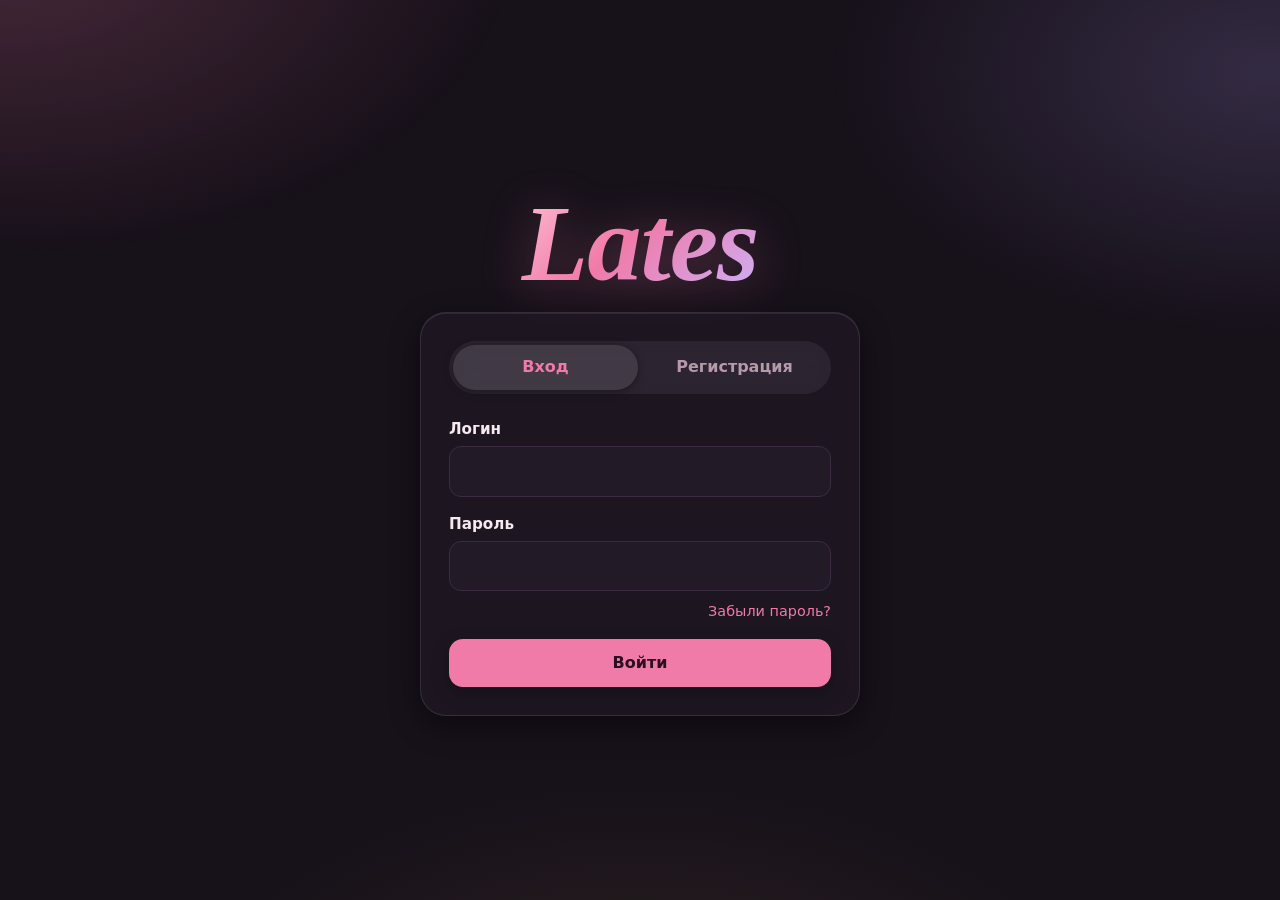
<file: index.html>
<!doctype html>
<html lang="ru">
<head>
  <meta charset="utf-8">
  <meta name="viewport" content="width=device-width, initial-scale=1, viewport-fit=cover">
  <meta http-equiv="Content-Security-Policy" content="default-src 'self'; connect-src 'self' https://script.google.com https://script.googleusercontent.com; img-src 'self' data:; style-src 'self' https://fonts.googleapis.com; font-src https://fonts.gstatic.com; script-src 'self'; base-uri 'none'; form-action 'none'">
  <title>Lates</title>
  <meta name="theme-color" content="#17111a">
  <link rel="manifest" href="manifest.webmanifest">
  <link rel="icon" href="icons/icon-192.png" type="image/png">
  <link rel="apple-touch-icon" href="icons/apple-touch-icon.png">
  <meta name="apple-mobile-web-app-capable" content="yes">
  <meta name="mobile-web-app-capable" content="yes">
  <meta name="apple-mobile-web-app-status-bar-style" content="black-translucent">
  <meta name="apple-mobile-web-app-title" content="Lates">
  <link rel="preconnect" href="https://fonts.googleapis.com">
  <link rel="preconnect" href="https://fonts.gstatic.com" crossorigin>
  <link href="https://fonts.googleapis.com/css2?family=Manrope:wght@400;500;600;700&family=Marck+Script&family=Playfair+Display:ital,wght@1,600;1,700&display=swap" rel="stylesheet">
  <link rel="stylesheet" href="styles.css">
</head>
<body>
  <div id="boot" class="boot" aria-live="polite">Загрузка…</div>

  <!-- Вход и регистрация -->
  <main id="view-auth" class="auth" hidden>
    <aside class="brand">
      <p class="brand-word">Lates</p>
    </aside>

    <section class="auth-panel">
      <h1 class="visually-hidden">Lates</h1>
      <div class="tabs" role="tablist" aria-label="Вход или регистрация">
        <button type="button" role="tab" id="tab-login" aria-selected="true" aria-controls="form-login">Вход</button>
        <button type="button" role="tab" id="tab-register" aria-selected="false" aria-controls="form-register">Регистрация</button>
      </div>

      <form id="form-login" class="form" autocomplete="on" novalidate>
        <label>Логин
          <input name="username" type="text" autocomplete="username" autocapitalize="none" spellcheck="false" required>
        </label>
        <label>Пароль
          <input name="password" type="password" autocomplete="current-password" required>
        </label>
        <a class="forgot" href="https://t.me/Qw1ck16" target="_blank" rel="noopener noreferrer">Забыли пароль?</a>
        <p class="form-error" role="alert" hidden></p>
        <button type="submit" class="btn">Войти</button>
      </form>

      <form id="form-register" class="form" autocomplete="on" novalidate hidden>
        <label>Логин
          <input name="username" type="text" autocomplete="username" autocapitalize="none" spellcheck="false" required aria-describedby="hint-username">
          <span id="hint-username" class="hint">3–20 символов: латиница, цифры, _. Начинается с буквы.</span>
        </label>
        <label>Пароль
          <input name="password" type="password" autocomplete="new-password" required aria-describedby="hint-password">
          <span id="hint-password" class="hint">От 8 символов. Забытый пароль восстанавливает только администратор, запишите его.</span>
        </label>
        <label>Повторите пароль
          <input name="password2" type="password" autocomplete="new-password" required>
        </label>
        <p class="form-error" role="alert" hidden></p>
        <button type="submit" class="btn">Создать аккаунт</button>
      </form>
    </section>
  </main>

  <!-- Главный экран (заготовка этапа 0) -->
  <main id="view-home" class="shell" hidden>
    <section class="card">
      <h1 id="home-title">Здравствуйте</h1>
      <p class="lead">Lates создан для удобного изучения латинского языка и основ медицинской терминологии. Добавляйте слова в свой список, тренируйтесь с умным повторением, разбирайте ошибки и следите за прогрессом: всё сохраняется в вашем аккаунте и всегда под рукой.</p>
      <dl class="stats">
        <div><dt>Уровень</dt><dd id="home-level">1</dd></div>
        <div><dt>XP</dt><dd id="home-xp">0</dd></div>
        <div><dt>Роль</dt><dd id="home-role">Ученик</dd></div>
      </dl>
      <div class="xp">
        <div class="xp-row"><strong id="home-levelname">Новичок</strong><span id="home-xptext" class="muted small"></span></div>
        <div class="progress" role="progressbar" aria-label="Прогресс до следующего уровня"><div id="xp-fill"></div></div>
      </div>
      <dl class="stats counts">
        <div><dt>В списке</dt><dd id="cnt-total">0</dd></div>
        <div><dt>Освоено</dt><dd id="cnt-mastered">0</dd></div>
        <div><dt>Сложные</dt><dd id="cnt-difficult">0</dd></div>
        <div><dt>К повторению</dt><dd id="cnt-due">0</dd></div>
      </dl>
      <p id="home-acc" class="muted small"></p>
      <div class="actions">
        <button type="button" id="btn-train" class="btn">Начать тренировку</button>
        <button type="button" id="btn-errors" class="btn-ghost">Работа над ошибками</button>
        <button type="button" id="btn-home-dict" class="btn-ghost">Открыть словарь</button>
        <button type="button" id="btn-home-mine" class="btn-ghost">Мой список</button>
      </div>
    </section>
    <footer class="credits">
      <p>Сделано Qw1ck01</p>
      <p>и сделано ради Сонечки <span class="heart" aria-hidden="true">❤️</span></p>
    </footer>
  </main>

  <!-- Профиль -->
  <main id="view-profile" class="shell" hidden>
    <section class="card profile-head">
      <div id="pf-avatar" class="avatar">L</div>
      <div>
        <h1 id="pf-name">Профиль</h1>
        <p id="pf-since" class="muted small"></p>
        <p id="pf-level" class="pf-level"></p>
      </div>
    </section>
    <section class="card">
      <h2 class="h2">Прогресс</h2>
      <div class="xp">
        <div class="xp-row"><span class="muted small">До следующего уровня</span><span id="pf-xp" class="muted small"></span></div>
        <div class="progress" role="progressbar" aria-label="Прогресс до следующего уровня"><div id="pf-fill"></div></div>
      </div>
      <dl class="stats counts">
        <div><dt>В списке</dt><dd id="pf-total">0</dd></div>
        <div><dt>Освоено</dt><dd id="pf-mastered">0</dd></div>
        <div><dt>Сложные</dt><dd id="pf-difficult">0</dd></div>
        <div><dt>К повторению</dt><dd id="pf-due">0</dd></div>
        <div><dt>Ответов всего</dt><dd id="pf-answers">0</dd></div>
        <div><dt>Верных</dt><dd id="pf-acc">0%</dd></div>
      </dl>
    </section>
    <section class="card">
      <h2 class="h2">Последние 7 дней</h2>
      <div id="pf-chart" class="chart"></div>
      <p class="muted small">Зелёные столбцы: верные ответы, красные: ошибки.</p>
    </section>
    <section class="card">
      <h2 class="h2">Мои слабые места</h2>
      <div id="pf-errors" class="errbars"></div>
      <h3 class="h3">Сложные слова</h3>
      <div id="pf-hard" class="hard"></div>
      <button type="button" id="pf-fix" class="btn">Начать работу над ошибками</button>
    </section>
  </main>

  <!-- Словарь -->
  <main id="view-dict" class="shell" hidden>
    <h1 class="page-title">Словарь</h1>
    <div class="filters">
      <input id="dict-q" class="filters-q" type="search" placeholder="Поиск: латынь или русский" autocomplete="off" aria-label="Поиск">
      <select id="dict-gender" aria-label="Род"><option value="">Род</option><option value="m">м.</option><option value="f">ж.</option><option value="n">ср.</option></select>
      <select id="dict-decl" aria-label="Склонение"><option value="">Склонение</option><option value="I">I</option><option value="II">II</option><option value="III">III</option><option value="IV">IV</option><option value="V">V</option><option value="I-II">I–II (прил.)</option></select>
      <select id="dict-type" aria-label="Часть речи"><option value="">Часть речи</option><option value="noun">Существительные</option><option value="adjective">Прилагательные</option><option value="verb">Глаголы</option><option value="numeral">Числительные</option><option value="other">Прочие</option></select>
    </div>
    <div class="list-bar"><span id="dict-count" class="muted"></span><button type="button" id="dict-add-all" class="btn-ghost small">Добавить все найденные</button></div>
    <div id="dict-list" class="list"></div>
    <button type="button" id="dict-more" class="btn-ghost" hidden>Показать ещё</button>
  </main>

  <!-- Мой список -->
  <main id="view-mine" class="shell" hidden>
    <h1 class="page-title">Учить</h1>
    <div class="row"><button type="button" id="mine-train" class="btn small">Тренировать</button><button type="button" id="mine-clear" class="btn-ghost small">Очистить список</button></div>
    <div class="list-bar"><span id="mine-count" class="muted"></span></div>
    <p id="mine-empty" class="muted" hidden>Список пуст. Откройте словарь и добавьте слова кнопкой «+ Учить».</p>
    <div id="mine-list" class="list"></div>
    <button type="button" id="mine-more" class="btn-ghost" hidden>Показать ещё</button>
  </main>

  <!-- Тренировка -->
  <main id="view-train" class="shell" hidden>
    <div class="train-head">
      <button type="button" id="train-exit" class="btn-ghost small">Завершить</button>
      <div class="progress" role="progressbar" aria-label="Прогресс тренировки"><div id="train-bar"></div></div>
      <span id="train-pos" class="muted small"></span>
    </div>
    <section id="train-card" class="card q">
      <p id="q-label" class="muted small"></p>
      <h2 id="q-prompt" class="q-prompt"></h2>
      <form id="q-form" class="form" novalidate autocomplete="off">
        <input id="q-input" type="text" autocapitalize="none" autocorrect="off" spellcheck="false" aria-label="Ответ">
        <div id="q-options" class="options"></div>
        <button type="submit" id="q-check" class="btn">Проверить</button>
      </form>
      <div id="q-feedback" class="feedback" role="status" hidden>
        <p id="q-verdict" class="verdict"></p>
        <p id="q-note" class="muted"></p>
        <button type="button" id="q-next" class="btn">Дальше</button>
      </div>
    </section>
    <section id="train-result" class="card" hidden>
      <h1>Тренировка завершена</h1>
      <p id="res-xp" class="res-xp">+0 XP</p>
      <p id="res-stat" class="muted"></p>
      <p id="res-level"></p>
      <p id="res-errors" class="muted small"></p>
      <p id="res-hint" class="muted small" hidden>XP начисляется за слова, которые пора повторять.</p>
      <div class="actions">
        <button type="button" id="res-again" class="btn">Ещё тренировка</button>
        <button type="button" id="res-errors-btn" class="btn-ghost">Работа над ошибками</button>
        <button type="button" id="res-home" class="btn-ghost">На главную</button>
      </div>
    </section>
  </main>

  <!-- Смена пароля -->
  <main id="view-change" class="shell" hidden>
    <section class="card narrow">
      <h1>Смена пароля</h1>
      <p id="change-note" class="muted" hidden>Администратор выдал временный пароль. Задайте свой, чтобы продолжить.</p>
      <form id="form-change" class="form" novalidate>
        <label>Текущий пароль
          <input name="currentPassword" type="password" autocomplete="current-password" required>
        </label>
        <label>Новый пароль
          <input name="newPassword" type="password" autocomplete="new-password" required>
        </label>
        <label>Повторите новый пароль
          <input name="newPassword2" type="password" autocomplete="new-password" required>
        </label>
        <p class="form-error" role="alert" hidden></p>
        <button type="submit" class="btn">Сохранить пароль</button>
        <button type="button" id="btn-change-cancel" class="btn-ghost">Отмена</button>
      </form>
    </section>
  </main>

  <button type="button" id="brand-btn" class="brand-btn" aria-label="На главную" hidden>Lates</button>
  <button type="button" id="menu-btn" class="burger" aria-label="Меню" aria-haspopup="true" aria-expanded="false" aria-controls="menu" hidden>
    <span></span><span></span><span></span>
  </button>
  <div id="menu" class="menu" role="menu" hidden>
    <button type="button" id="menu-profile" role="menuitem">Профиль</button>
    <button type="button" id="menu-help" role="menuitem">Помощь</button>
    <button type="button" id="btn-to-change" role="menuitem">Сменить пароль</button>
    <button type="button" id="btn-logout" class="danger" role="menuitem">Выйти</button>
  </div>
  <div id="help" class="sheet-wrap" hidden>
    <div class="sheet" role="dialog" aria-modal="true" aria-labelledby="help-title">
      <h2 id="help-title">Помощь</h2>
      <p class="muted">Не получается войти, забыли пароль или нашли ошибку? Напишите мне в Telegram, я отвечу и помогу.</p>
      <a class="btn" href="https://t.me/Qw1ck16" target="_blank" rel="noopener noreferrer">Написать в Telegram</a>
      <button type="button" id="help-close" class="btn-ghost">Закрыть</button>
    </div>
  </div>

  <nav id="nav" class="nav" aria-label="Разделы" hidden>
    <button type="button" data-go="home">Главная</button>
    <button type="button" data-go="dict">Словарь</button>
    <button type="button" data-go="mine">Учить</button>
  </nav>

  <div id="toast" class="toast" role="status" aria-live="polite" hidden></div>
  <script type="module" src="app.js"></script>
</body>
</html>
</file>
<file: styles.css>
:root {
  --bg: #17111a;
  --surface: #221a27;
  --pink-100: #2c2031;
  --pink-200: #3b2742;
  --pink-300: #7a4766;
  --accent: #f07aa8;
  --accent-hover: #f58db4;
  --on-accent: #2a1020;
  --ink: #f6e9ef;
  --muted: #b79aa9;
  --line: #3b2c42;
  --error: #ff9f97;
  --error-bg: #3d1f24;
  --ok: #6fd3a5;
  --radius: 18px;
  --shadow: 0 10px 30px rgba(0, 0, 0, 0.45);
  --serif: "Playfair Display", "Iowan Old Style", Georgia, serif;
  --sans: "Manrope", system-ui, -apple-system, "Segoe UI", Roboto, Arial, sans-serif;
  --script: "Marck Script", "Segoe Script", cursive;
  color-scheme: dark;
}

*, *::before, *::after { box-sizing: border-box; }

html, body { height: 100%; }

body {
  margin: 0;
  font-family: var(--sans);
  font-size: 1rem;
  line-height: 1.5;
  color: var(--ink);
  background: var(--bg);
  padding: env(safe-area-inset-top) env(safe-area-inset-right) env(safe-area-inset-bottom) env(safe-area-inset-left);
  -webkit-text-size-adjust: 100%;
  overflow-x: hidden;
}

[hidden] { display: none !important; }

.visually-hidden {
  position: absolute; width: 1px; height: 1px; margin: -1px; padding: 0;
  overflow: hidden; clip: rect(0 0 0 0); white-space: nowrap; border: 0;
}

:focus-visible { outline: 3px solid var(--accent); outline-offset: 2px; }

.boot { min-height: 100%; display: grid; place-items: center; color: var(--muted); }

/* ---------- Авторизация ---------- */
.auth {
  min-height: 100%;
  display: grid;
  grid-template-columns: 1fr;
}

.brand {
  background: linear-gradient(160deg, var(--pink-200), var(--pink-100));
  padding: 2rem 1.5rem 1.75rem;
  display: flex;
  flex-direction: column;
  justify-content: center;
}

.brand-word {
  margin: 0;
  font-family: var(--serif);
  font-size: clamp(2.6rem, 11vw, 4.5rem);
  line-height: 1.05;
  font-style: italic;
  letter-spacing: -0.01em;
  color: var(--accent);
  overflow-wrap: anywhere;
}

.brand-tr { margin: 0.4rem 0 0; font-size: 1.25rem; font-weight: 600; }
.brand-meta { margin: 0.25rem 0 0; color: var(--muted); font-size: 0.95rem; }

.auth-panel {
  padding: 1.5rem 1.25rem 2.5rem;
  width: 100%;
  max-width: 440px;
  margin: 0 auto;
}

.tabs {
  display: grid;
  grid-template-columns: 1fr 1fr;
  gap: 4px;
  padding: 4px;
  background: var(--pink-100);
  border-radius: 999px;
  margin-bottom: 1.5rem;
}

.tabs button {
  font: inherit;
  font-weight: 600;
  padding: 0.65rem 0.5rem;
  border: 0;
  border-radius: 999px;
  background: transparent;
  color: var(--muted);
  cursor: pointer;
  transition: background 0.2s, color 0.2s;
}

.tabs button[aria-selected="true"] {
  background: var(--surface);
  color: var(--accent);
  box-shadow: 0 2px 8px rgba(0, 0, 0, 0.35);
}

/* ---------- Формы ---------- */
.form { display: grid; gap: 1rem; }

.form label { display: grid; gap: 0.35rem; font-weight: 600; font-size: 0.95rem; }

.form input {
  font: inherit;
  font-weight: 400;
  padding: 0.8rem 0.9rem;
  border: 1.5px solid var(--line);
  border-radius: 12px;
  background: var(--surface);
  color: var(--ink);
  width: 100%;
  min-height: 48px;
  transition: border-color 0.2s, box-shadow 0.2s;
}

.form input:focus { outline: none; border-color: var(--accent); box-shadow: 0 0 0 3px rgba(240, 122, 168, 0.28); }
.form input[aria-invalid="true"] { border-color: var(--error); }

.hint { font-weight: 400; font-size: 0.85rem; color: var(--muted); }

.form-error {
  margin: 0;
  padding: 0.7rem 0.9rem;
  border-radius: 12px;
  background: var(--error-bg);
  color: var(--error);
  font-size: 0.95rem;
}

.btn, .btn-ghost {
  font: inherit;
  font-weight: 600;
  min-height: 48px;
  padding: 0.75rem 1.25rem;
  border-radius: 14px;
  cursor: pointer;
  transition: transform 0.12s, background 0.2s, opacity 0.2s;
}

.btn { border: 0; background: var(--accent); color: var(--on-accent); }
.btn:hover { background: var(--accent-hover); }
.btn:active, .btn-ghost:active { transform: scale(0.98); }
.btn[disabled] { opacity: 0.6; cursor: progress; }

.btn-ghost { border: 1.5px solid var(--pink-300); background: transparent; color: var(--accent); }
.btn-ghost:hover { background: var(--pink-100); }

/* ---------- Оболочка после входа ---------- */
.shell { min-height: 100%; max-width: 720px; margin: 0 auto; padding: 1rem 1.25rem 2.5rem; }

.shell-head { display: flex; justify-content: space-between; align-items: center; padding: 0.5rem 0 1rem; }
.shell-brand { margin: 0; font-family: var(--serif); font-style: italic; font-size: 1.6rem; color: var(--accent); }

.card {
  background: var(--surface);
  border: 1px solid var(--line);
  border-radius: var(--radius);
  box-shadow: var(--shadow);
  padding: 1.5rem;
  display: grid;
  gap: 1.1rem;
}

.card.narrow { max-width: 460px; margin: 1.5rem auto 0; }
.card h1 { margin: 0; font-size: 1.5rem; line-height: 1.25; overflow-wrap: anywhere; }

.stats { display: grid; grid-template-columns: repeat(3, 1fr); gap: 0.75rem; margin: 0; }
.stats div { background: var(--pink-100); border-radius: 14px; padding: 0.75rem 0.9rem; }
.stats dt { font-size: 0.85rem; color: var(--muted); }
.stats dd { margin: 0; font-size: 1.35rem; font-weight: 700; }

.muted { margin: 0; color: var(--muted); }

/* ---------- Уведомления ---------- */
.toast {
  position: fixed;
  left: 50%;
  bottom: calc(1.25rem + env(safe-area-inset-bottom));
  transform: translateX(-50%);
  max-width: min(92vw, 420px);
  padding: 0.8rem 1.1rem;
  border-radius: 14px;
  background: var(--pink-200);
  color: var(--ink);
  border: 1px solid var(--pink-300);
  box-shadow: var(--shadow);
  animation: toast-in 0.25s ease-out;
}

.toast.ok { background: #1d3a2e; border-color: var(--ok); }

@keyframes toast-in {
  from { opacity: 0; transform: translate(-50%, 10px); }
  to { opacity: 1; transform: translate(-50%, 0); }
}

/* ---------- Широкие экраны ---------- */
@media (min-width: 860px) {
  .auth { grid-template-columns: 1.1fr 1fr; }
  .brand { padding: 4rem; }
  .auth-panel { align-self: center; padding: 2rem; }
}

@media (max-width: 420px) {
  .stats { grid-template-columns: 1fr; }
}

@media (prefers-reduced-motion: reduce) {
  *, *::before, *::after { animation: none !important; transition: none !important; }
}

/* ---------- Навигация ---------- */
.nav {
  position: fixed; left: 0; right: 0; bottom: 0; z-index: 5;
  display: flex; gap: 4px; padding: 0.4rem 0.5rem calc(0.4rem + env(safe-area-inset-bottom));
  background: var(--surface); border-top: 1px solid var(--line);
}
.nav button {
  flex: 1; font: inherit; font-weight: 600; min-height: 48px; border: 0; border-radius: 12px;
  background: transparent; color: var(--muted); cursor: pointer; transition: background 0.2s, color 0.2s;
}
.nav button[aria-current="page"] { background: var(--pink-100); color: var(--accent); }
body.has-nav .shell { padding-bottom: 6rem; }

/* Цвета разделов: словарь — фиолетовый, «Учить» — жёлтый */
#view-dict { --accent: #b9a2ff; --accent-hover: #cbb9ff; --on-accent: #1d1233; --pink-100: #2a2140; --pink-300: #6a5aa8; --line: #3a3158; }
#view-mine { --accent: #f2c75c; --accent-hover: #f6d57f; --on-accent: #2b2008; --pink-100: #33291a; --pink-300: #8a6f2c; --line: #4a3d22; }

.page-title { margin: 0.5rem 0 1rem; font-family: var(--serif); font-style: italic; font-size: 1.9rem; color: var(--accent); }
.actions { display: grid; gap: 0.6rem; }

.filters { display: grid; grid-template-columns: 1fr 1fr 1fr; gap: 0.5rem; }
.filters-q { grid-column: 1 / -1; }
.filters input, .filters select {
  font: inherit; min-height: 46px; padding: 0.6rem 0.75rem; width: 100%; min-width: 0;
  border: 1.5px solid var(--line); border-radius: 12px; background: var(--surface); color: var(--ink);
}
.filters input:focus, .filters select:focus { outline: none; border-color: var(--accent); }

.list-bar { display: flex; justify-content: space-between; align-items: center; gap: 0.5rem; margin: 0.9rem 0 0.6rem; }
.list { display: grid; gap: 0.6rem; margin-bottom: 1rem; }
.small { min-height: 40px; padding: 0.4rem 0.9rem; font-size: 0.9rem; border-radius: 12px; }

.word {
  display: grid; gap: 0.2rem; padding: 0.9rem 1rem; background: var(--surface);
  border: 1px solid var(--line); border-radius: 14px; animation: toast-in 0.2s ease-out;
}
.word-top { display: flex; justify-content: space-between; align-items: baseline; gap: 0.5rem; }
.word-lat { margin: 0; font-family: var(--serif); font-style: italic; font-size: 1.3rem; color: var(--accent); overflow-wrap: anywhere; }
.word-form { margin: 0; color: var(--muted); font-size: 0.9rem; }
.word-tr { margin: 0.1rem 0 0; overflow-wrap: anywhere; }
.word .btn-ghost { justify-self: start; margin-top: 0.5rem; }
.badge { font-size: 0.8rem; color: var(--muted); background: var(--pink-100); padding: 0.1rem 0.55rem; border-radius: 999px; white-space: nowrap; }

@media (min-width: 860px) {
  .nav { top: 0; bottom: auto; justify-content: center; padding: calc(0.4rem + env(safe-area-inset-top)) 0.5rem 0.4rem; border-top: 0; border-bottom: 1px solid var(--line); }
  .nav button { flex: 0 0 140px; }
  body.has-nav .shell { padding-top: 5rem; padding-bottom: 2.5rem; }
}

/* ====== Стекло и анимации в стиле iOS ====== */
:root {
  --glass: rgba(34, 26, 39, 0.62);
  --glass-line: rgba(255, 255, 255, 0.1);
  --spring: cubic-bezier(0.34, 1.56, 0.64, 1);
  --ease: cubic-bezier(0.2, 0.8, 0.2, 1);
}

/* Без увеличения двойным тапом и лишних выделений на iPhone */
html, body, button, a, input, select, label, .word { touch-action: manipulation; -webkit-tap-highlight-color: transparent; }
button, .nav, .menu, .tabs, .burger { -webkit-user-select: none; user-select: none; -webkit-touch-callout: none; }

/* Живой фон, сквозь который «просвечивает» стекло */
body::before {
  content: ""; position: fixed; inset: -20%; z-index: -1; pointer-events: none;
  background:
    radial-gradient(40% 35% at 15% 10%, rgba(240, 122, 168, 0.22), transparent 70%),
    radial-gradient(35% 30% at 85% 20%, rgba(185, 162, 255, 0.18), transparent 70%),
    radial-gradient(40% 35% at 50% 100%, rgba(242, 199, 92, 0.1), transparent 70%);
  animation: drift 24s ease-in-out infinite alternate;
}
@keyframes drift { from { transform: translate3d(0, 0, 0) scale(1); } to { transform: translate3d(2%, 3%, 0) scale(1.08); } }

/* Стеклянные поверхности */
.card, .nav, .menu, .sheet, .toast, .burger {
  background: var(--glass);
  border: 1px solid var(--glass-line);
  -webkit-backdrop-filter: blur(22px) saturate(170%);
  backdrop-filter: blur(22px) saturate(170%);
  box-shadow: var(--shadow), inset 0 1px 0 rgba(255, 255, 255, 0.08);
}
.word { background: rgba(34, 26, 39, 0.55); border-color: var(--glass-line); animation: rise 0.45s var(--ease) both; animation-delay: calc(var(--i, 0) * 35ms); }
.tabs { background: rgba(255, 255, 255, 0.06); -webkit-backdrop-filter: blur(14px); backdrop-filter: blur(14px); }
.tabs button[aria-selected="true"] { background: rgba(255, 255, 255, 0.1); }

/* Плавающая навигация */
.nav { left: 0.75rem; right: 0.75rem; bottom: calc(0.6rem + env(safe-area-inset-bottom)); padding: 0.35rem; border-radius: 22px; gap: 2px; }
.nav button[aria-current="page"] { background: rgba(255, 255, 255, 0.1); }
@media (min-width: 860px) {
  .nav { top: calc(0.6rem + env(safe-area-inset-top)); bottom: auto; left: 50%; right: auto; transform: translateX(-50%); border: 1px solid var(--glass-line); }
  .nav button { flex: 0 0 130px; }
}

/* Переходы между экранами */
.view-in { animation: view-in 0.5s var(--ease) both; }
@keyframes view-in {
  from { opacity: 0; transform: translateY(16px) scale(0.985); filter: blur(10px); }
  to { opacity: 1; transform: none; filter: none; }
}
.form.swap { animation: view-in 0.4s var(--ease) both; }
@keyframes rise { from { opacity: 0; transform: translateY(12px) scale(0.98); } to { opacity: 1; transform: none; } }

/* Пружинящие кнопки */
.btn, .btn-ghost, .nav button, .tabs button, .opt { transition: transform 0.25s var(--spring), background 0.25s, box-shadow 0.25s, color 0.25s; }
.btn:active, .btn-ghost:active, .nav button:active, .tabs button:active { transform: scale(0.95); }
.btn { box-shadow: 0 6px 18px rgba(0, 0, 0, 0.3); }
.brand-word { animation: float 6s ease-in-out infinite alternate; }
@keyframes float { from { transform: translateY(0); } to { transform: translateY(-5px); } }
.brand-tag { margin: 0.7rem 0 0; font-size: 1rem; opacity: 0.85; }

.forgot { justify-self: end; margin-top: -0.4rem; font-size: 0.9rem; color: var(--accent); text-decoration: none; }
.forgot:hover { text-decoration: underline; }
a.btn { display: grid; place-items: center; text-decoration: none; }

/* Меню-«бургер» */
.burger {
  position: fixed; top: calc(0.6rem + env(safe-area-inset-top)); right: 0.8rem; z-index: 30;
  width: 46px; height: 46px; padding: 0; border-radius: 50%; cursor: pointer; display: grid; place-content: center; gap: 5px;
}
.burger span { display: block; width: 20px; height: 2px; border-radius: 2px; background: var(--ink); transition: transform 0.35s var(--spring), opacity 0.2s; }
.burger[aria-expanded="true"] span:nth-child(1) { transform: translateY(7px) rotate(45deg); }
.burger[aria-expanded="true"] span:nth-child(2) { opacity: 0; }
.burger[aria-expanded="true"] span:nth-child(3) { transform: translateY(-7px) rotate(-45deg); }

.menu { position: fixed; top: calc(3.9rem + env(safe-area-inset-top)); right: 0.8rem; z-index: 30; min-width: 210px; padding: 0.4rem; border-radius: 20px; transform-origin: top right; display: grid; gap: 2px; }
.menu:not([hidden]) { animation: pop-in 0.32s var(--spring) both; }
@keyframes pop-in { from { opacity: 0; transform: scale(0.85) translateY(-6px); } to { opacity: 1; transform: none; } }
.menu button { font: inherit; font-weight: 600; text-align: left; min-height: 48px; padding: 0.8rem 1rem; border: 0; border-radius: 14px; background: transparent; color: var(--ink); cursor: pointer; transition: background 0.2s; }
.menu button:hover, .menu button:active { background: rgba(255, 255, 255, 0.08); }
.menu .danger { color: var(--error); }

/* Окно «Помощь» */
.sheet-wrap { position: fixed; inset: 0; z-index: 40; display: grid; place-items: end center; padding: 1rem; background: rgba(10, 6, 14, 0.5); -webkit-backdrop-filter: blur(6px); backdrop-filter: blur(6px); animation: fade 0.25s both; }
.sheet { width: min(100%, 440px); padding: 1.4rem; border-radius: 26px; display: grid; gap: 0.9rem; margin-bottom: env(safe-area-inset-bottom); animation: sheet-up 0.45s var(--spring) both; }
.sheet h2 { margin: 0; font-family: var(--serif); font-style: italic; color: var(--accent); }
@keyframes fade { from { opacity: 0; } to { opacity: 1; } }
@keyframes sheet-up { from { opacity: 0; transform: translateY(40px) scale(0.96); } to { opacity: 1; transform: none; } }
@media (min-width: 860px) { .sheet-wrap { place-items: center; } }

/* ====== Название по центру, шрифты ====== */
.brand { align-items: center; text-align: center; }
.brand-word {
  font-size: clamp(3.6rem, 17vw, 6.8rem); font-weight: 700; line-height: 1.1; padding: 0 0.1em;
  background: linear-gradient(135deg, #ffc2d6, #f07aa8 45%, #c9b6ff);
  -webkit-background-clip: text; background-clip: text; color: transparent;
  filter: drop-shadow(0 6px 24px rgba(240, 122, 168, 0.35));
}
.brand-tag { font-family: var(--script); font-size: clamp(1.6rem, 6.5vw, 2.1rem); color: #ffd3e2; opacity: 1; margin-top: 0.3rem; }
.shell-brand { font-weight: 700; font-size: 1.7rem; background: linear-gradient(135deg, #ffc2d6, #f07aa8 55%, #c9b6ff); -webkit-background-clip: text; background-clip: text; color: transparent; }
.menu-note { font-family: var(--script); font-size: 1.3rem; color: #ffd3e2; text-align: center; padding: 0.8rem 1rem 0.5rem; margin-top: 0.2rem; border-top: 1px solid var(--glass-line); pointer-events: none; -webkit-user-select: none; user-select: none; }

/* ====== Главная: XP и счётчики ====== */
.xp { display: grid; gap: 0.5rem; }
.xp-row { display: flex; justify-content: space-between; align-items: baseline; gap: 0.5rem; }
.progress { height: 10px; background: rgba(255, 255, 255, 0.08); border-radius: 999px; overflow: hidden; }
#xp-fill, #train-bar { height: 100%; width: 0; border-radius: 999px; background: linear-gradient(90deg, var(--accent), var(--accent-hover)); transition: width 0.6s var(--ease); }
.stats.counts { grid-template-columns: repeat(2, 1fr); }
@media (min-width: 560px) { .stats.counts { grid-template-columns: repeat(4, 1fr); } }
.row { display: flex; gap: 0.5rem; flex-wrap: wrap; }

/* ====== Тренировка ====== */
#view-train { --accent: #b9a2ff; --accent-hover: #cbb9ff; --on-accent: #1d1233; --pink-100: #2a2140; --pink-300: #6a5aa8; --line: #3a3158; }
.train-head { display: grid; grid-template-columns: auto 1fr auto; gap: 0.75rem; align-items: center; margin: 0.6rem 0 1rem; padding-right: 3.5rem; }
.q-prompt { margin: 0; font-family: var(--serif); font-style: italic; font-size: clamp(1.7rem, 7vw, 2.4rem); color: var(--ink); overflow-wrap: anywhere; }
.options { display: grid; gap: 0.5rem; }
.opt { font: inherit; font-weight: 600; min-height: 50px; padding: 0.6rem 1rem; border: 1.5px solid var(--line); border-radius: 14px; background: rgba(255, 255, 255, 0.04); color: var(--ink); cursor: pointer; text-align: left; }
.opt.sel { border-color: var(--accent); background: var(--pink-100); }
.feedback { display: grid; gap: 0.6rem; }
.verdict { margin: 0; font-weight: 700; font-size: 1.15rem; }
.card.q.ok { border-color: var(--ok); animation: pop-in 0.35s var(--spring); }
.card.q.bad { border-color: var(--error); animation: shake 0.35s; }
.q.ok .verdict { color: var(--ok); }
.q.bad .verdict { color: var(--error); }
@keyframes shake { 0%, 100% { transform: translateX(0); } 20% { transform: translateX(-8px); } 40% { transform: translateX(8px); } 60% { transform: translateX(-5px); } 80% { transform: translateX(5px); } }
.res-xp { margin: 0; font-family: var(--serif); font-style: italic; font-weight: 700; font-size: 3rem; color: var(--ok); animation: pop-in 0.5s var(--spring) both; }
#train-result .actions { margin-top: 0.4rem; }

/* ====== Главная: описание и подпись ====== */
.lead { margin: 0; color: var(--muted); line-height: 1.6; }
.credits { margin-top: 1.6rem; text-align: center; font-family: var(--script); font-size: 1.45rem; color: #ffd3e2; display: grid; gap: 0.2rem; }
.credits p { margin: 0; }
.heart { display: inline-block; animation: beat 1.4s ease-in-out infinite; }
@keyframes beat { 0%, 100% { transform: scale(1); } 15% { transform: scale(1.25); } 30% { transform: scale(1); } 45% { transform: scale(1.18); } }

/* ====== Профиль ====== */
#view-profile { display: grid; gap: 0.9rem; align-content: start; }
.profile-head { display: flex; align-items: center; gap: 1rem; }
.profile-head h1 { margin: 0; font-size: 1.5rem; overflow-wrap: anywhere; }
.profile-head p { margin: 0.1rem 0 0; }
.avatar { flex: 0 0 auto; width: 68px; height: 68px; border-radius: 50%; display: grid; place-items: center; font-family: var(--serif); font-style: italic; font-weight: 700; font-size: 2rem; color: #2a1020; background: linear-gradient(135deg, #ffc2d6, #f07aa8 55%, #c9b6ff); box-shadow: 0 8px 24px rgba(240, 122, 168, 0.35); }
.pf-level { color: var(--accent); font-weight: 700; }
.h2 { margin: 0 0 0.2rem; font-family: var(--serif); font-style: italic; font-size: 1.3rem; color: var(--accent); }
.h3 { margin: 0.6rem 0 0; font-size: 1rem; }
#pf-fill { height: 100%; width: 0; border-radius: 999px; background: linear-gradient(90deg, var(--accent), var(--accent-hover)); transition: width 0.6s var(--ease); }
#view-profile .stats.counts { grid-template-columns: repeat(2, 1fr); }
@media (min-width: 560px) { #view-profile .stats.counts { grid-template-columns: repeat(3, 1fr); } }

.chart { display: grid; grid-template-columns: repeat(7, 1fr); gap: 0.4rem; align-items: end; }
.day { display: grid; gap: 0.3rem; justify-items: center; }
.bars { height: 110px; width: 100%; display: flex; align-items: flex-end; justify-content: center; gap: 3px; }
.bar { width: 40%; max-width: 18px; height: calc(var(--h, 0) * 1%); min-height: 3px; border-radius: 6px 6px 2px 2px; transition: height 0.6s var(--ease); }
.bar.ok { background: var(--ok); }
.bar.bad { background: var(--error); }

.errbars { display: grid; gap: 0.6rem; }
.errrow { display: grid; gap: 0.25rem; }
.errrow-top { display: flex; justify-content: space-between; font-size: 0.95rem; }
.errtrack { height: 8px; border-radius: 999px; background: rgba(255, 255, 255, 0.08); overflow: hidden; }
.errfill { height: 100%; width: calc(var(--w, 0) * 1%); border-radius: 999px; background: var(--error); transition: width 0.6s var(--ease); }
.hard { display: grid; gap: 0.5rem; margin-bottom: 0.4rem; }
.hard-item { display: flex; justify-content: space-between; align-items: baseline; gap: 0.6rem; padding: 0.6rem 0.8rem; border-radius: 12px; background: rgba(255, 255, 255, 0.05); }
.hard-item b { font-family: var(--serif); font-style: italic; color: var(--accent); overflow-wrap: anywhere; }

/* ====== Вход на компьютере: логотип сверху, форма ниже, всё по центру ====== */
@media (min-width: 860px) {
  .auth { grid-template-columns: 1fr; align-content: center; justify-items: center; }
  .brand { background: none; padding: 2.5rem 1rem 0.5rem; }
  .auth-panel {
    margin-bottom: 2.5rem; padding: 1.75rem; border-radius: 26px;
    background: var(--glass); border: 1px solid var(--glass-line);
    -webkit-backdrop-filter: blur(22px) saturate(170%); backdrop-filter: blur(22px) saturate(170%);
    box-shadow: var(--shadow), inset 0 1px 0 rgba(255, 255, 255, 0.08);
  }
}

/* ====== Имя Lates слева сверху вместо вкладки «Главная» ====== */
.brand-btn {
  position: fixed; top: calc(0.6rem + env(safe-area-inset-top)); left: 0.8rem; z-index: 30;
  height: 46px; padding: 0 1.1rem; border-radius: 999px; cursor: pointer;
  font-family: var(--serif); font-style: italic; font-weight: 700; font-size: 1.35rem; line-height: 1;
  color: #f4a6c4; border: 1px solid var(--glass-line); background: var(--glass);
  -webkit-backdrop-filter: blur(22px) saturate(170%); backdrop-filter: blur(22px) saturate(170%);
  box-shadow: var(--shadow), inset 0 1px 0 rgba(255, 255, 255, 0.08);
  transition: transform 0.25s var(--spring);
}
.brand-btn:active { transform: scale(0.94); }
@media (max-width: 859px) {
  .nav button[data-go="home"] { display: none; }
  body.has-nav .shell { padding-top: 4.8rem; }
}
</file>
